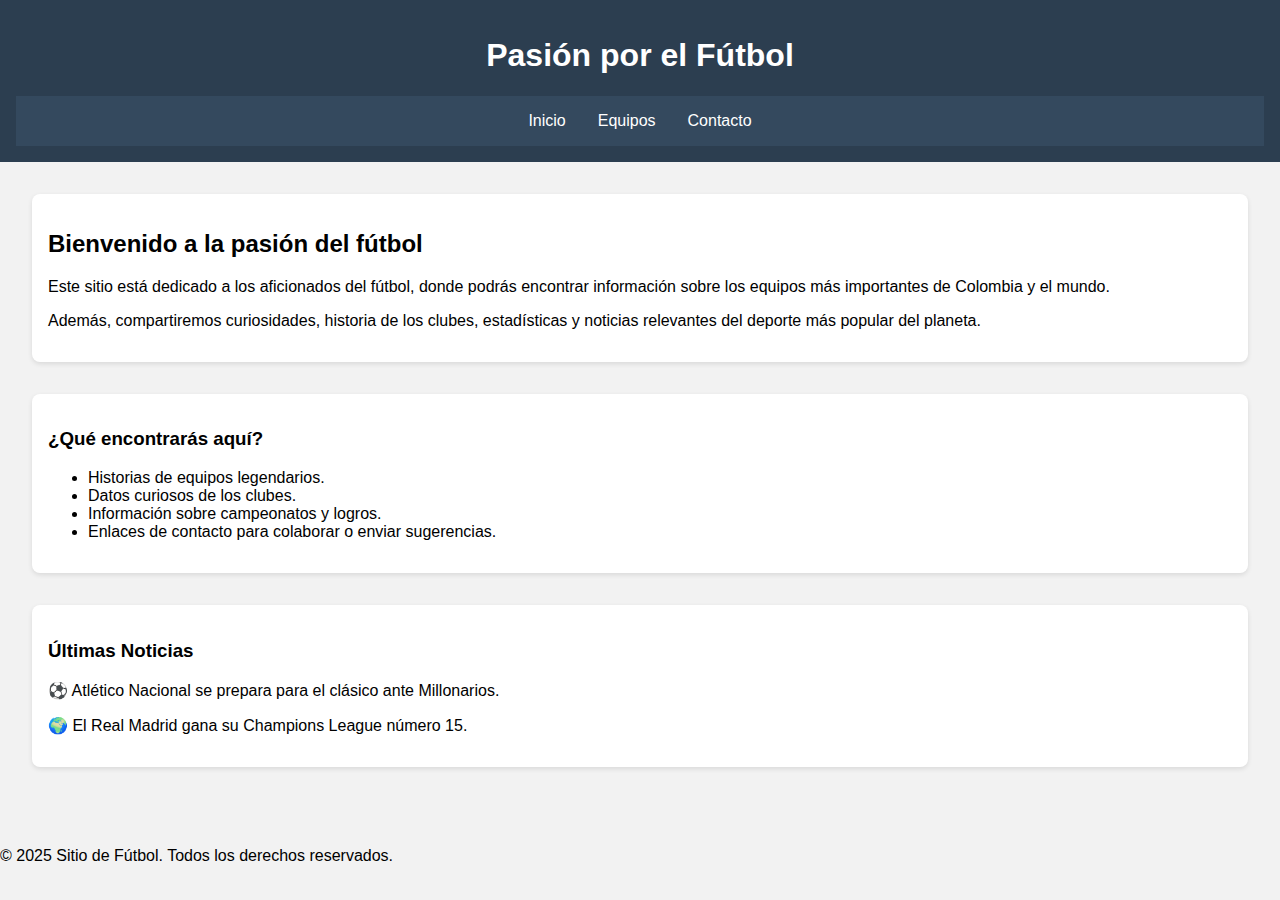
<file: index.html>
<!DOCTYPE html>
<html lang="es">
<head>
  <meta charset="UTF-8">
  <meta name="viewport" content="width=device-width, initial-scale=1.0">
  <title>Inicio - Fútbol</title>
  <link rel="stylesheet" href="styles.css">
</head>
<body>
  <header>
    <h1>Pasión por el Fútbol</h1>
    <nav>
      <ul class="menu">
        <li><a href="index.html">Inicio</a></li>
        <li>
          <a href="#">Equipos</a>
          <ul class="submenu">
            <li><a href="nacionales.html">Nacionales</a></li>
            <li><a href="internacionales.html">Internacionales</a></li>
          </ul>
        </li>
        <li><a href="contacto.html">Contacto</a></li>
      </ul>
    </nav>
  </header>

  <main>
    <section>
      <h2>Bienvenido a la pasión del fútbol</h2>
      <p>Este sitio está dedicado a los aficionados del fútbol, donde podrás encontrar información sobre los equipos más importantes de Colombia y el mundo.</p>
      <p>Además, compartiremos curiosidades, historia de los clubes, estadísticas y noticias relevantes del deporte más popular del planeta.</p>
    </section>
    <section>
      <h3>¿Qué encontrarás aquí?</h3>
      <ul>
        <li>Historias de equipos legendarios.</li>
        <li>Datos curiosos de los clubes.</li>
        <li>Información sobre campeonatos y logros.</li>
        <li>Enlaces de contacto para colaborar o enviar sugerencias.</li>
      </ul>
    </section>
    <section>
      <h3>Últimas Noticias</h3>
      <p>⚽ Atlético Nacional se prepara para el clásico ante Millonarios.</p>
      <p>🌍 El Real Madrid gana su Champions League número 15.</p>
    </section>
  </main>

  <footer>
    <p>&copy; 2025 Sitio de Fútbol. Todos los derechos reservados.</p>
  </footer>
</body>
</html>
</file>
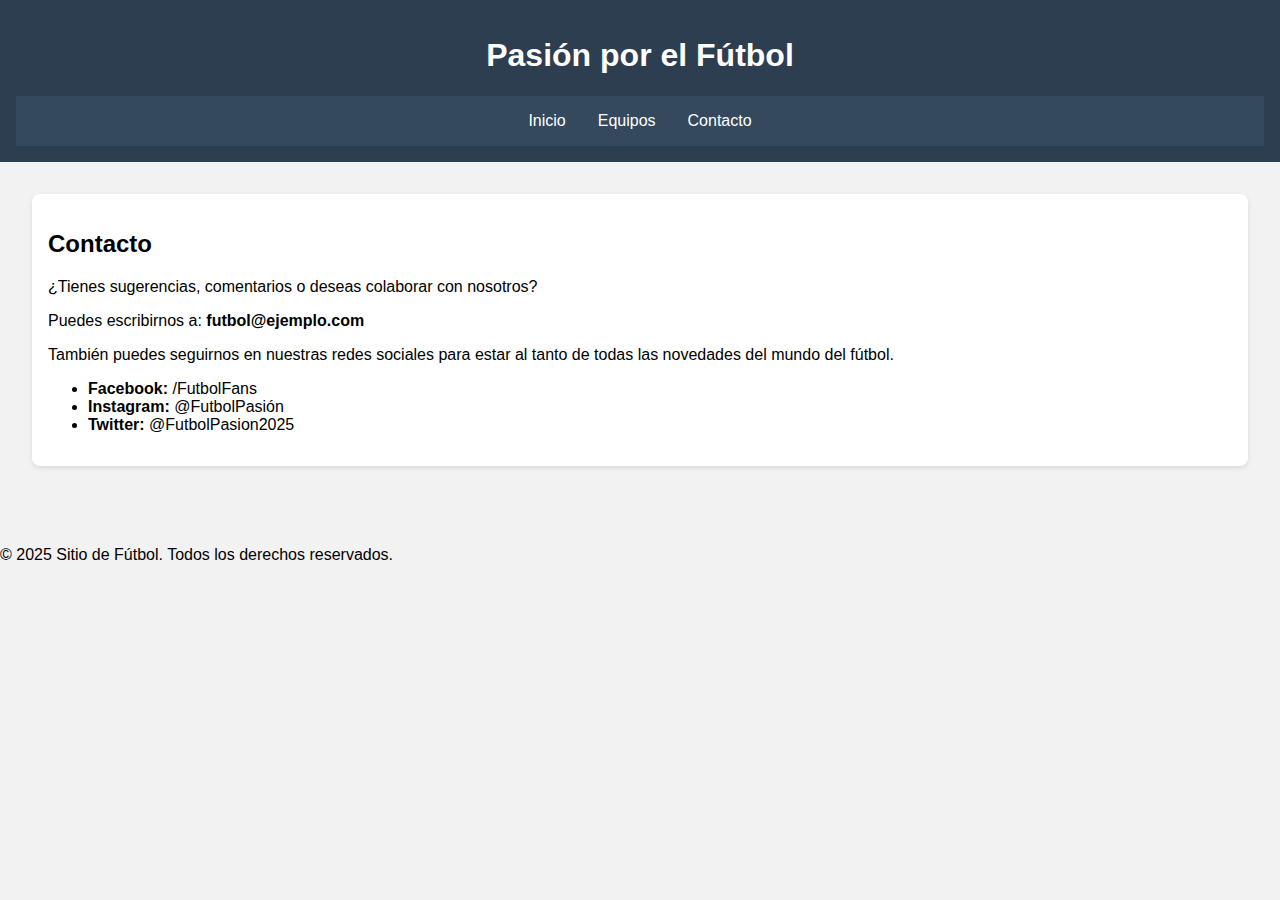
<file: contacto.html>
<!DOCTYPE html>
<html lang="es">
<head>
  <meta charset="UTF-8" />
  <meta name="viewport" content="width=device-width, initial-scale=1.0" />
  <title>Contacto</title>
  <link rel="stylesheet" href="styles.css" />
</head>
<body>
  <header>
    <h1>Pasión por el Fútbol</h1>
    <nav>
      <ul class="menu">
        <li><a href="index.html">Inicio</a></li>
        <li>
          <a href="#">Equipos</a>
          <ul class="submenu">
            <li><a href="nacionales.html">Nacionales</a></li>
            <li><a href="internacionales.html">Internacionales</a></li>
          </ul>
        </li>
        <li><a href="contacto.html">Contacto</a></li>
      </ul>
    </nav>
  </header>

  <main>
    <section>
      <h2>Contacto</h2>
      <p>¿Tienes sugerencias, comentarios o deseas colaborar con nosotros?</p>
      <p>Puedes escribirnos a: <strong>futbol@ejemplo.com</strong></p>
      <p>También puedes seguirnos en nuestras redes sociales para estar al tanto de todas las novedades del mundo del fútbol.</p>
      <ul>
        <li><strong>Facebook:</strong> /FutbolFans</li>
        <li><strong>Instagram:</strong> @FutbolPasión</li>
        <li><strong>Twitter:</strong> @FutbolPasion2025</li>
      </ul>
    </section>
  </main>

  <footer>
    <p>&copy; 2025 Sitio de Fútbol. Todos los derechos reservados.</p>
  </footer>
</body>
</html>
</file>
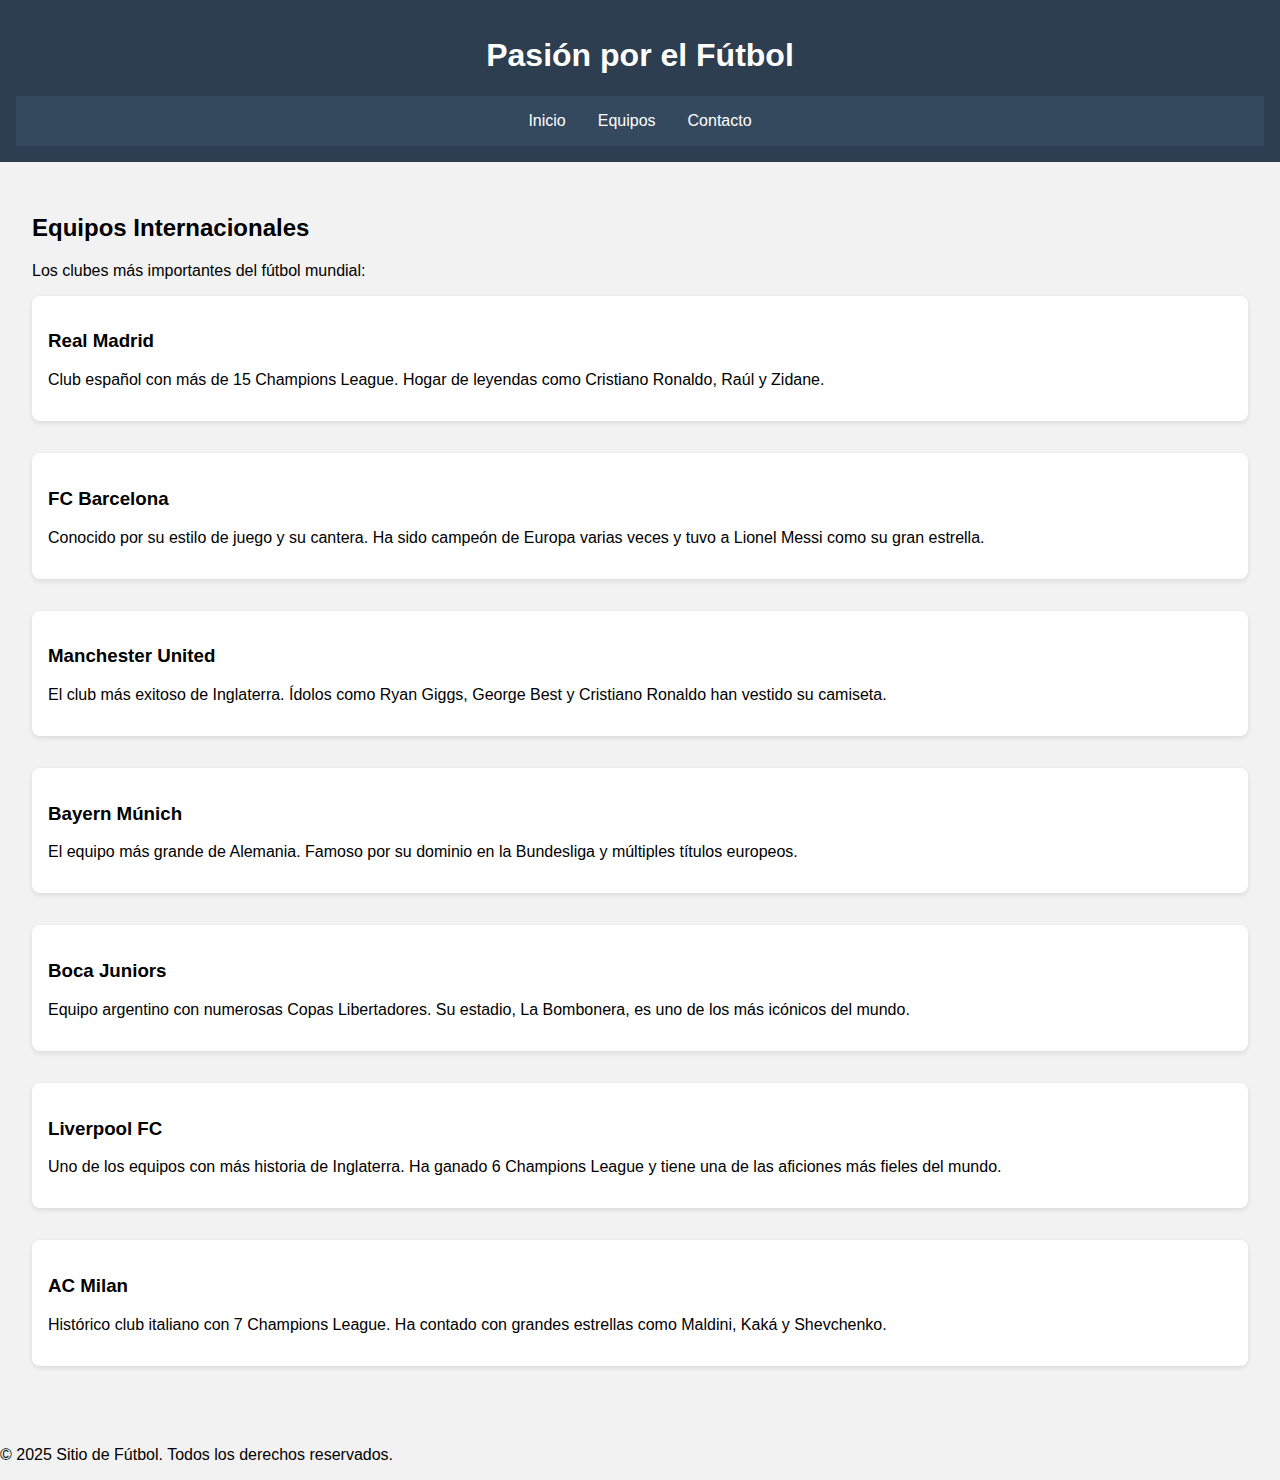
<file: internacionales.html>
<!DOCTYPE html>
<html lang="es">
<head>
  <meta charset="UTF-8">
  <meta name="viewport" content="width=device-width, initial-scale=1.0">
  <title>Equipos Internacionales</title>
  <link rel="stylesheet" href="styles.css">
</head>
<body>
  <header>
    <h1>Pasión por el Fútbol</h1>
    <nav>
      <ul class="menu">
        <li><a href="index.html">Inicio</a></li>
        <li>
          <a href="#">Equipos</a>
          <ul class="submenu">
            <li><a href="nacionales.html">Nacionales</a></li>
            <li><a href="internacionales.html">Internacionales</a></li>
          </ul>
        </li>
        <li><a href="contacto.html">Contacto</a></li>
      </ul>
    </nav>
  </header>

  <main>
    <h2>Equipos Internacionales</h2>
    <p>Los clubes más importantes del fútbol mundial:</p>

    <section>
      <h3>Real Madrid</h3>
      <p>Club español con más de 15 Champions League. Hogar de leyendas como Cristiano Ronaldo, Raúl y Zidane.</p>
    </section>

    <section>
      <h3>FC Barcelona</h3>
      <p>Conocido por su estilo de juego y su cantera. Ha sido campeón de Europa varias veces y tuvo a Lionel Messi como su gran estrella.</p>
    </section>

    <section>
      <h3>Manchester United</h3>
      <p>El club más exitoso de Inglaterra. Ídolos como Ryan Giggs, George Best y Cristiano Ronaldo han vestido su camiseta.</p>
    </section>

    <section>
      <h3>Bayern Múnich</h3>
      <p>El equipo más grande de Alemania. Famoso por su dominio en la Bundesliga y múltiples títulos europeos.</p>
    </section>

    <section>
      <h3>Boca Juniors</h3>
      <p>Equipo argentino con numerosas Copas Libertadores. Su estadio, La Bombonera, es uno de los más icónicos del mundo.</p>
    </section>

    <section>
      <h3>Liverpool FC</h3>
      <p>Uno de los equipos con más historia de Inglaterra. Ha ganado 6 Champions League y tiene una de las aficiones más fieles del mundo.</p>
    </section>

    <section>
      <h3>AC Milan</h3>
      <p>Histórico club italiano con 7 Champions League. Ha contado con grandes estrellas como Maldini, Kaká y Shevchenko.</p>
    </section>
  </main>

  <footer>
    <p>&copy; 2025 Sitio de Fútbol. Todos los derechos reservados.</p>
  </footer>
</body>
</html>
</file>
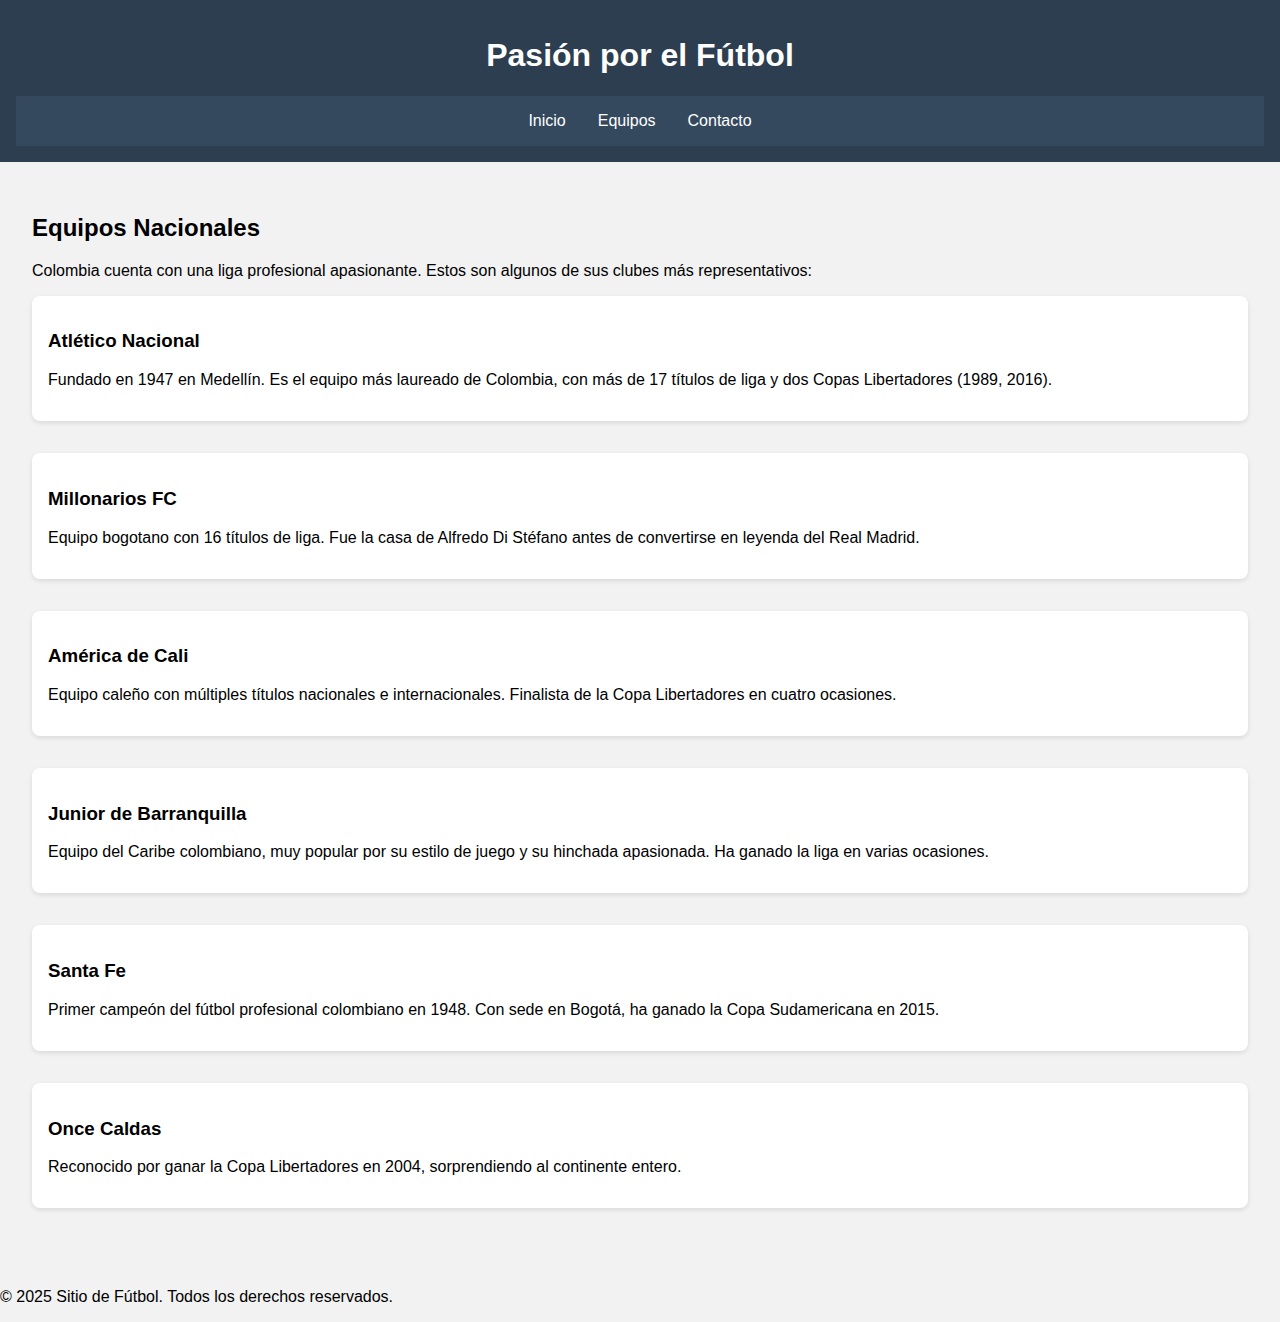
<file: nacionales.html>
<!DOCTYPE html>
<html lang="es">
<head>
  <meta charset="UTF-8">
  <meta name="viewport" content="width=device-width, initial-scale=1.0">
  <title>Equipos Nacionales</title>
  <link rel="stylesheet" href="styles.css">
</head>
<body>
  <header>
    <h1>Pasión por el Fútbol</h1>
    <nav>
      <ul class="menu">
        <li><a href="index.html">Inicio</a></li>
        <li>
          <a href="#">Equipos</a>
          <ul class="submenu">
            <li><a href="nacionales.html">Nacionales</a></li>
            <li><a href="internacionales.html">Internacionales</a></li>
          </ul>
        </li>
        <li><a href="contacto.html">Contacto</a></li>
      </ul>
    </nav>
  </header>

  <main>
    <h2>Equipos Nacionales</h2>
    <p>Colombia cuenta con una liga profesional apasionante. Estos son algunos de sus clubes más representativos:</p>

    <section>
      <h3>Atlético Nacional</h3>
      <p>Fundado en 1947 en Medellín. Es el equipo más laureado de Colombia, con más de 17 títulos de liga y dos Copas Libertadores (1989, 2016).</p>
    </section>

    <section>
      <h3>Millonarios FC</h3>
      <p>Equipo bogotano con 16 títulos de liga. Fue la casa de Alfredo Di Stéfano antes de convertirse en leyenda del Real Madrid.</p>
    </section>

    <section>
      <h3>América de Cali</h3>
      <p>Equipo caleño con múltiples títulos nacionales e internacionales. Finalista de la Copa Libertadores en cuatro ocasiones.</p>
    </section>

    <section>
      <h3>Junior de Barranquilla</h3>
      <p>Equipo del Caribe colombiano, muy popular por su estilo de juego y su hinchada apasionada. Ha ganado la liga en varias ocasiones.</p>
    </section>

    <section>
      <h3>Santa Fe</h3>
      <p>Primer campeón del fútbol profesional colombiano en 1948. Con sede en Bogotá, ha ganado la Copa Sudamericana en 2015.</p>
    </section>

    <section>
      <h3>Once Caldas</h3>
      <p>Reconocido por ganar la Copa Libertadores en 2004, sorprendiendo al continente entero.</p>
    </section>
  </main>

  <footer>
    <p>&copy; 2025 Sitio de Fútbol. Todos los derechos reservados.</p>
  </footer>
</body>
</html>
</file>
<file: styles.css>
/* Estilos generales */
body {
    font-family: Arial, sans-serif;
    margin: 0;
    padding: 0;
    background: #f2f2f2;
  }
  
  header {
    background: #2c3e50;
    color: white;
    padding: 1rem;
    text-align: center;
  }
  
  .menu {
    list-style: none;
    display: flex;
    justify-content: center;
    background: #34495e;
    padding: 0;
    margin: 0;
  }
  
  .menu li {
    position: relative;
  }
  
  .menu a {
    display: block;
    padding: 1rem;
    color: white;
    text-decoration: none;
  }
  
  .menu li:hover {
    background: #1abc9c;
  }
  
  .submenu {
    display: none;
    position: absolute;
    background: #16a085;
    list-style: none;
    top: 100%;
    left: 0;
    min-width: 150px;
  }
  
  .menu li:hover .submenu {
    display: block;
  }
  
  main {
    padding: 2rem;
  }
  
  section {
    margin-bottom: 2rem;
    background: white;
    padding: 1rem;
    border-radius: 8px;
    box-shadow: 0 2px 5px rgba(0,0,0,0.1);
  }
  
  /* Animaciones */
  h2 {
    animation: slideIn 1s ease;
  }
  
  @keyframes slideIn {
    from {
      transform: translateX(-100px);
      opacity: 0;
    }
    to {
      transform: translateX(0);
      opacity: 1;
    }
  }
  
  /* Responsive */
  @media (max-width: 600px) {
    .menu {
      flex-direction: column;
    }
  
    .submenu {
      position: static;
    }
  }
</file>
